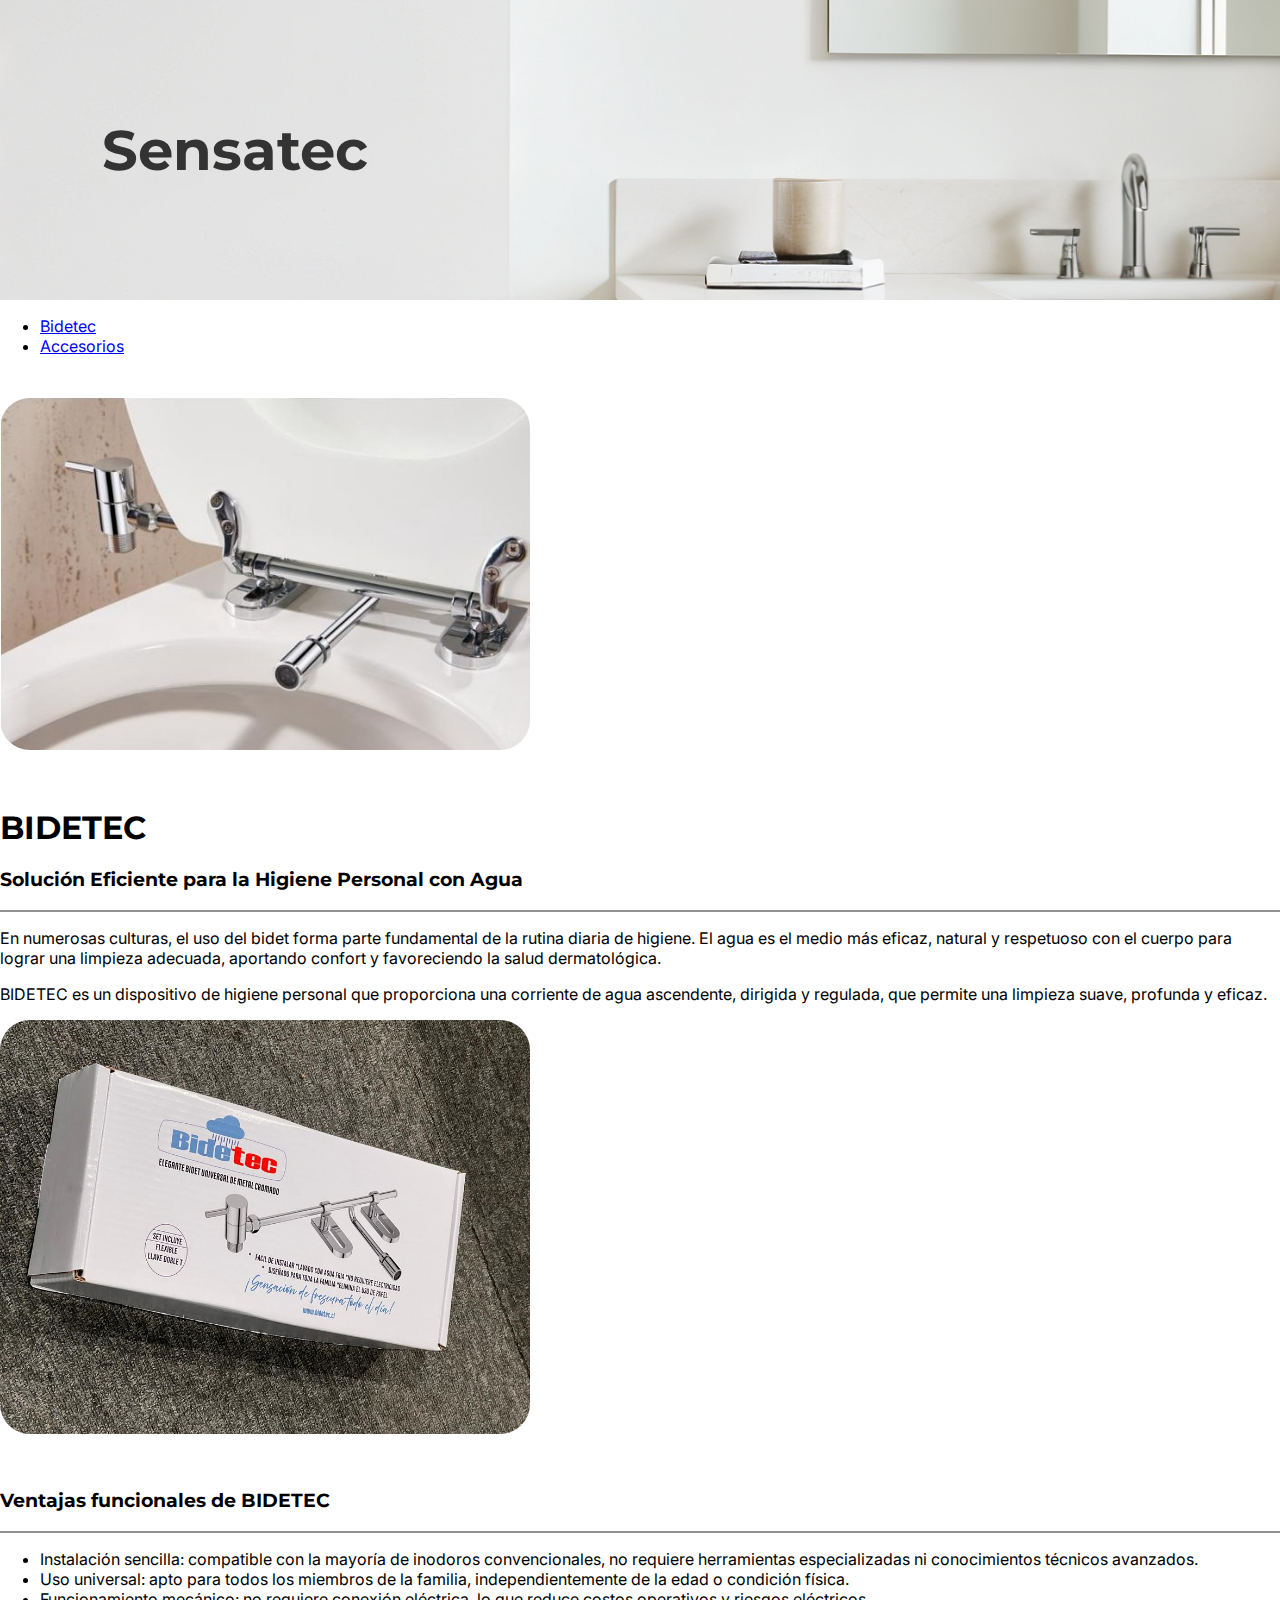
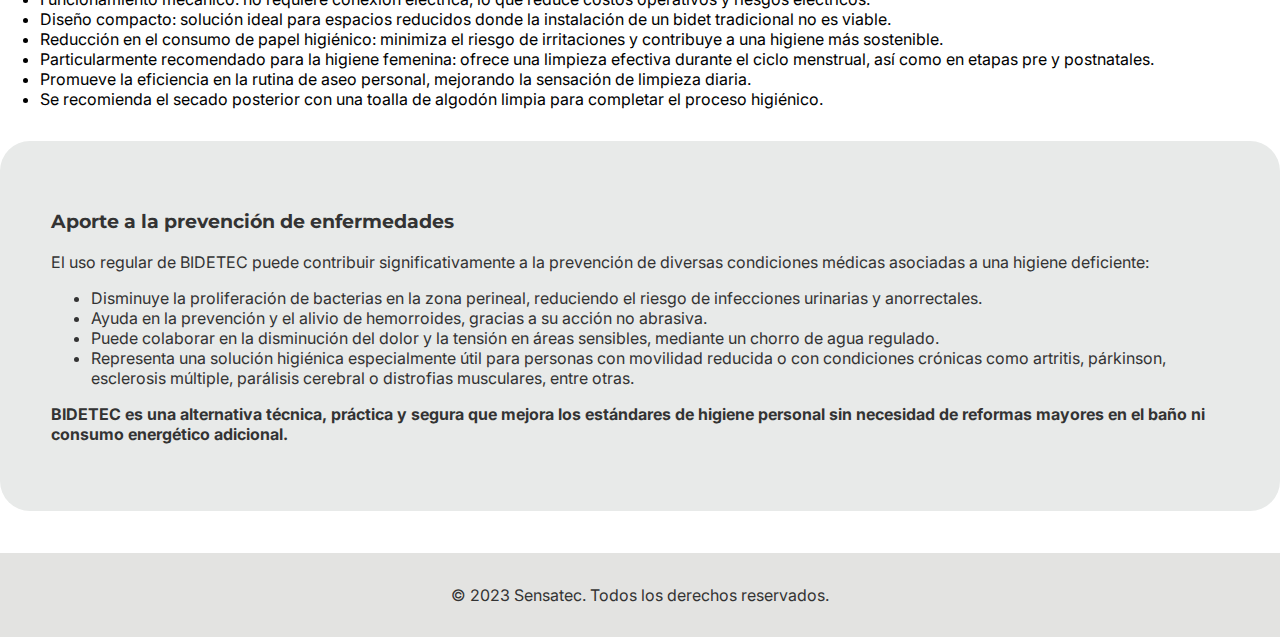
<file: index.html>
<!DOCTYPE html>
<html lang="es">
<head>
    <meta charset="UTF-8">
    <meta name="viewport" content="width=device-width, initial-scale=1.0">
    <title>Sensatec</title>
    <link href="https://cdn.jsdelivr.net/npm/bootstrap@5.3.7/dist/css/bootstrap.min.css" rel="stylesheet" integrity="sha384-LN+7fdVzj6u52u30Kp6M/trliBMCMKTyK833zpbD+pXdCLuTusPj697FH4R/5mcr" crossorigin="anonymous">
    <link rel="preconnect" href="https://fonts.googleapis.com">
    <link rel="preconnect" href="https://fonts.gstatic.com" crossorigin>
    <link href="https://fonts.googleapis.com/css2?family=Inter:ital,opsz,wght@0,14..32,100..900;1,14..32,100..900&family=Montserrat:ital,wght@0,100..900;1,100..900&display=swap" rel="stylesheet">
    <link rel="stylesheet" href="./css/style.css">
</head>
<body>
    <header>
        <h1><a href="./index.html">Sensatec</a></h1>
    </header>
    <nav class="navbar navbar-expand bg-body-tertiary">
      <div class="container-fluid">
        <div class="collapse navbar-collapse" id="navbarNav">
          <ul class="navbar-nav container">
            <!-- <li class="nav-item">
              <a class="nav-link" href="#">Decoración</a>
            </li> -->
            <li class="nav-item">
              <a class="nav-link" href="./index.html">Bidetec</a>
            </li>
            <li class="nav-item">
              <a class="nav-link" href="./templates/accesorios.html">Accesorios</a>
            </li>
          </ul>
        </div>
      </div>
    </nav>
    <main class="container container-main-biotec">
        <section>
            <div class="row">
                <div class="col reference-image">
                    <img src="./images/bidetec_1.jpg" alt="Imagen de bidet">
                    
                </div>
                <div class="col">
                  <div class="title-main">
                    <h1>BIDETEC</h1>
                    <h3>Solución Eficiente para la Higiene Personal con Agua</h3>
                  </div>
                    <p>En numerosas culturas, el uso del bidet forma parte fundamental de la rutina diaria de higiene. El agua es el medio más eficaz, natural y respetuoso con el cuerpo para lograr una limpieza adecuada, aportando confort y favoreciendo la salud dermatológica.</p>
                    <p>BIDETEC es un dispositivo de higiene personal que proporciona una corriente de agua ascendente, dirigida y regulada, que permite una limpieza suave, profunda y eficaz.</p>
                    
                </div>
            </div>
            <div class="row">
              <div class="col reference-image">
                <img class="regular-image" src="./images/bidetec_2.png" alt="Imagen packaging de BIDETEC">
              </div>
              <div class="col">
                <div class="title-main">
                  <h3>Ventajas funcionales de BIDETEC</h3>
                </div>
                    <ul>
                        <li>Instalación sencilla: compatible con la mayoría de inodoros convencionales, no requiere herramientas especializadas ni conocimientos técnicos avanzados.</li>
                        <li>Uso universal: apto para todos los miembros de la familia, independientemente de la edad o condición física.</li>
                        <li>Funcionamiento mecánico: no requiere conexión eléctrica, lo que reduce costos operativos y riesgos eléctricos.</li>
                        <li>Diseño compacto: solución ideal para espacios reducidos donde la instalación de un bidet tradicional no es viable.</li>
                        <li>Reducción en el consumo de papel higiénico: minimiza el riesgo de irritaciones y contribuye a una higiene más sostenible.</li>
                        <li>Particularmente recomendado para la higiene femenina: ofrece una limpieza efectiva durante el ciclo menstrual, así como en etapas pre y postnatales.</li>
                        <li>Promueve la eficiencia en la rutina de aseo personal, mejorando la sensación de limpieza diaria.</li>
                        <li>Se recomienda el secado posterior con una toalla de algodón limpia para completar el proceso higiénico.</li>
                    </ul>
              </div>
            </div>
        </section>
        <section>
          <div class="row" >
            <div class="col-md-10 offset-md-1 container-without-image">
              <h3>Aporte a la prevención de enfermedades</h3>
              <p>El uso regular de BIDETEC puede contribuir significativamente a la prevención de diversas condiciones médicas asociadas a una higiene deficiente:</p>
              <ul>
                  <li>Disminuye la proliferación de bacterias en la zona perineal, reduciendo el riesgo de infecciones urinarias y anorrectales.</li>
                  <li>Ayuda en la prevención y el alivio de hemorroides, gracias a su acción no abrasiva.</li>
                  <li>Puede colaborar en la disminución del dolor y la tensión en áreas sensibles, mediante un chorro de agua regulado.</li>
                  <li>Representa una solución higiénica especialmente útil para personas con movilidad reducida o con condiciones crónicas como artritis, párkinson, esclerosis múltiple, parálisis cerebral o distrofias musculares, entre otras.</li>
              </ul>
              <p><strong>BIDETEC es una alternativa técnica, práctica y segura que mejora los estándares de higiene personal sin necesidad de reformas mayores en el baño ni consumo energético adicional.</strong></p>
            </div>
          </div>
        </section>
      </main>
          <footer>
        <div class="container">
            <p class="text-center">© 2023 Sensatec. Todos los derechos reservados.</p>
        </div>
    </footer>
    <script src="https://cdn.jsdelivr.net/npm/bootstrap@5.3.7/dist/js/bootstrap.bundle.min.js" integrity="sha384-ndDqU0Gzau9qJ1lfW4pNLlhNTkCfHzAVBReH9diLvGRem5+R9g2FzA8ZGN954O5Q" crossorigin="anonymous"></script>
</body>
</html>
</file>
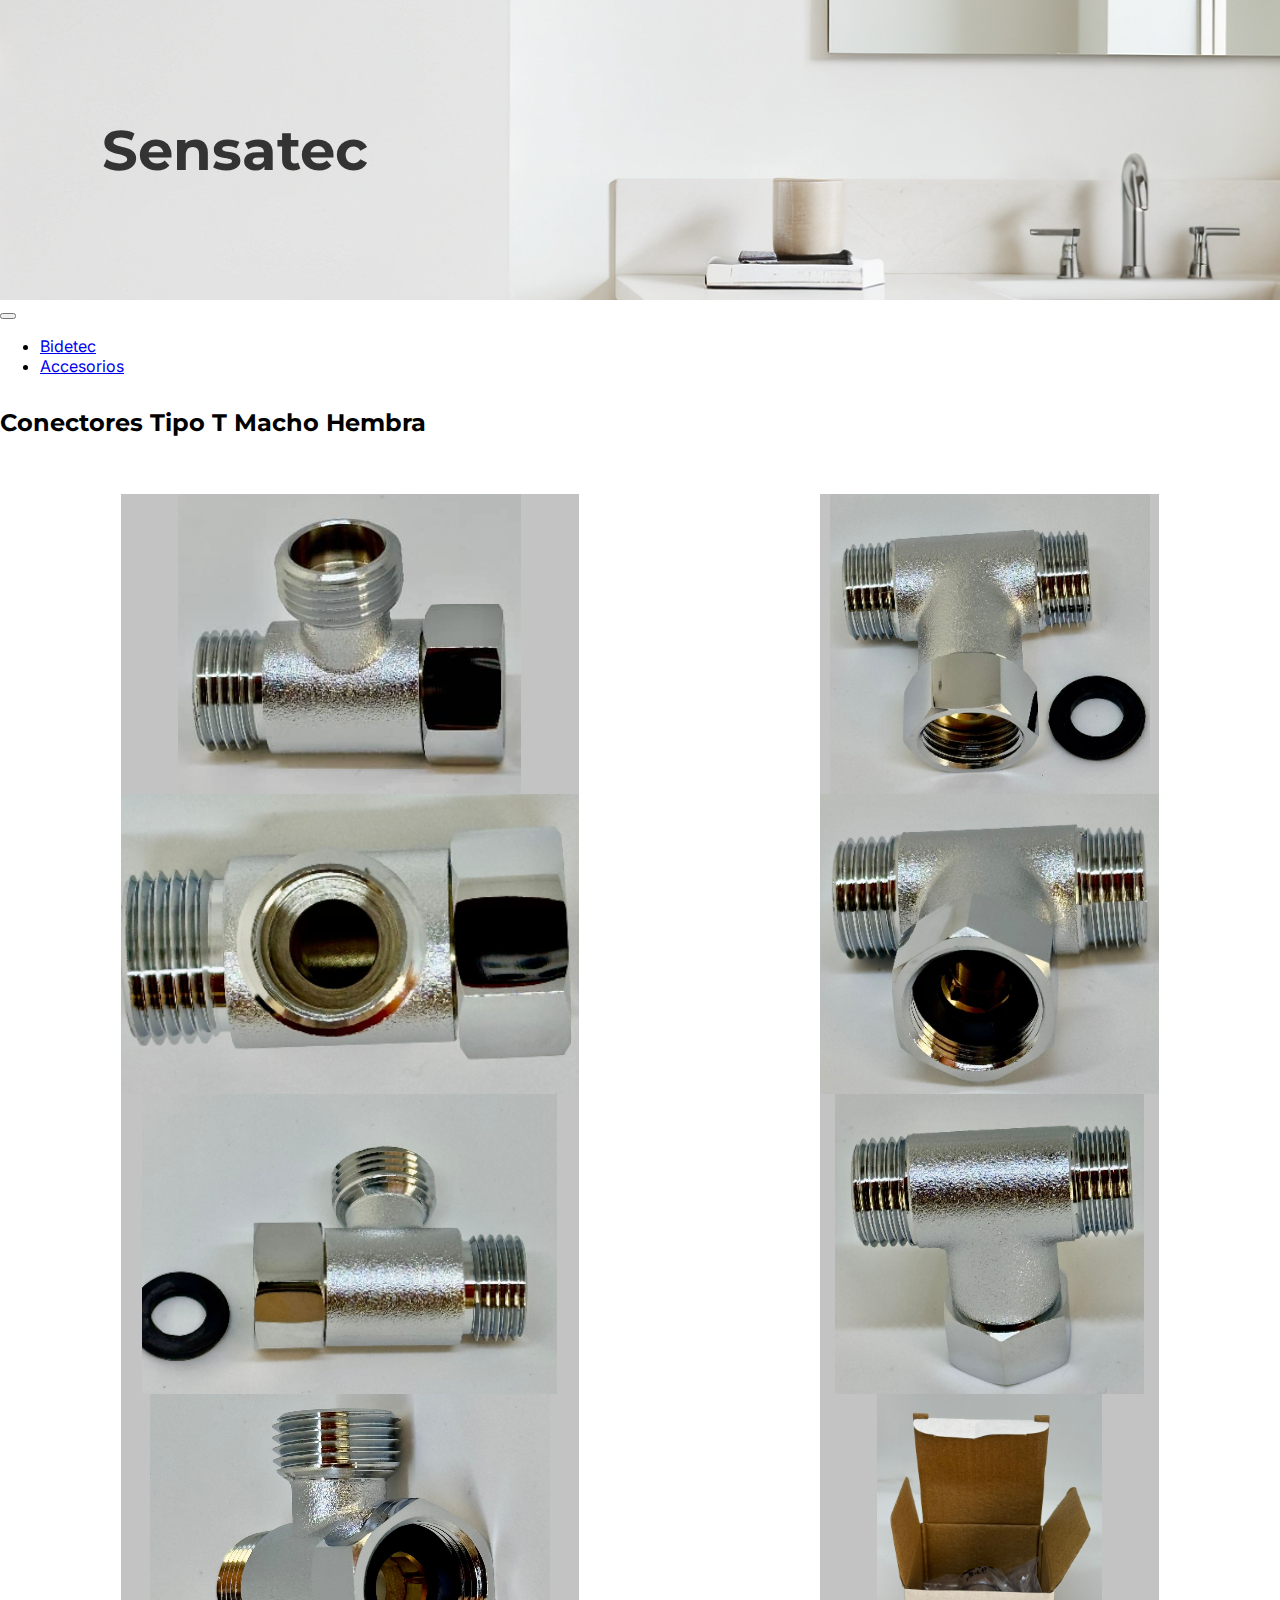
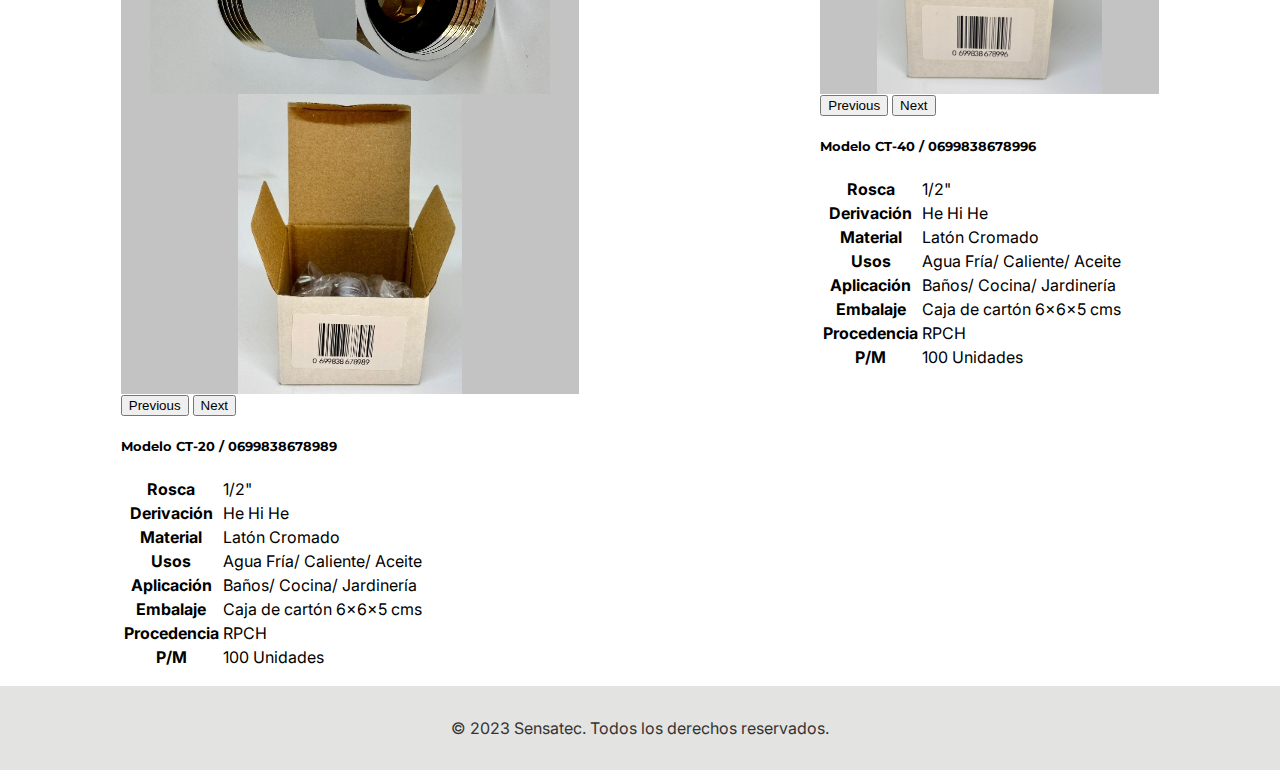
<file: templates/accesorios.html>
<!DOCTYPE html>
<html lang="es">
<head>
    <meta charset="UTF-8">
    <meta name="viewport" content="width=device-width, initial-scale=1.0">
    <title>Sensatec</title>
    <link href="https://cdn.jsdelivr.net/npm/bootstrap@5.3.7/dist/css/bootstrap.min.css" rel="stylesheet" integrity="sha384-LN+7fdVzj6u52u30Kp6M/trliBMCMKTyK833zpbD+pXdCLuTusPj697FH4R/5mcr" crossorigin="anonymous">
    <link rel="preconnect" href="https://fonts.googleapis.com">
    <link rel="preconnect" href="https://fonts.gstatic.com" crossorigin>
    <link href="https://fonts.googleapis.com/css2?family=Inter:ital,opsz,wght@0,14..32,100..900;1,14..32,100..900&family=Montserrat:ital,wght@0,100..900;1,100..900&display=swap" rel="stylesheet">
    <link rel="stylesheet" href="../css/style.css">
</head>
<body>
    <header>
        <h1><a href="../index.html">Sensatec</a></h1>
    </header>
    <nav class="navbar navbar-expand bg-body-tertiary">
      <div class="container-fluid">
         <!-- Botón de hamburguesa para móviles -->
    <button class="navbar-toggler" type="button" data-bs-toggle="collapse" data-bs-target="#navbarNav" 
      aria-controls="navbarNav" aria-expanded="false" aria-label="Toggle navigation">
      <span class="navbar-toggler-icon"></span>
    </button>
        <div class="collapse navbar-collapse" id="navbarNav">
          <ul class="navbar-nav container">
            <!-- <li class="nav-item">
              <a class="nav-link" href="#">Decoración</a>
            </li> -->
            <li class="nav-item">
              <a class="nav-link" href="../index.html">Bidetec</a>
            </li>
            <li class="nav-item">
              <a class="nav-link" href="./accesorios.html">Accesorios</a>
            </li>
          </ul>
        </div>
      </div>
    </nav>
    <main class="container mt">
        <section>
          <div>
            <h2 class="accesories-title">Conectores Tipo T Macho Hembra</h2>
          </div>
          <div class="row container-cards">
            <div class="card mb-3" style="max-width: 540px;">
              <div class="row g-0">
                <div class="col-md-12">
                  <!-- carrusel -->
                  <div id="carouselTC-20" class="carousel slide">
                    <div class="carousel-inner">
                      <div class="carousel-item active">
                        <div class="carousel-img-wrapper">
                        <img src="../images/CT-20/modeloCT_1.jpg" class="d-block w-100" alt="...">
                      </div>
                      </div>
                      <div class="carousel-item">
                        <div class="carousel-img-wrapper">
                        <img src="../images/CT-20/modeloCT_2.jpg" class="d-block w-100" alt="...">
                      </div>
                      </div>
                      <div class="carousel-item">
                        <div class="carousel-img-wrapper">
                        <img src="../images/CT-20/modeloCT_3.jpg" class="d-block w-100" alt="...">
                      </div>
                      </div>
                      <div class="carousel-item">
                        <div class="carousel-img-wrapper">
                        <img src="../images/CT-20/modeloCT_4.jpg" class="d-block w-100" alt="...">
                      </div>
                      </div>
                      <div class="carousel-item">
                        <div class="carousel-img-wrapper">
                        <img src="../images/CT-20/modelo_cajaCT20.jpg" class="d-block w-100" alt="...">
                      </div>
                      </div>
                    </div>
                    <button class="carousel-control-prev" type="button" data-bs-target="#carouselTC-20" data-bs-slide="prev">
                      <span class="carousel-control-prev-icon" aria-hidden="true"></span>
                      <span class="visually-hidden">Previous</span>
                    </button>
                    <button class="carousel-control-next" type="button" data-bs-target="#carouselTC-20" data-bs-slide="next">
                      <span class="carousel-control-next-icon" aria-hidden="true"></span>
                      <span class="visually-hidden">Next</span>
                    </button>
                </div>
                  <!-- fin carrusel -->
                <!-- </div> -->
                <!-- Informacion técnica -->
                <!-- <div class="col-md-8"> -->
                  <div class="card-body">
                    <h5 class="card-title">Modelo CT-20 / 0699838678989</h5>
                    <table class="table table-striped">
                      <tbody>
                        <tr>
                          <th scope="row">Rosca</th>
                          <td>1/2"</td>
                        </tr>
                        <tr>
                          <th scope="row">Derivación</th>
                          <td>He Hi He</td>
                        </tr>
                        <tr>
                          <th scope="row">Material</th>
                          <td>Latón Cromado</td>
                        </tr>
                        <tr>
                          <th scope="row">Usos</th>
                          <td>Agua Fría/ Caliente/ Aceite</td>
                        </tr>
                        <tr>
                          <th scope="row">Aplicación</th>
                          <td>Baños/ Cocina/ Jardinería</td>
                        </tr>
                        <tr>
                          <th scope="row">Embalaje</th>
                          <td>Caja de cartón 6x6x5 cms</td>
                        </tr>
                        <tr>
                          <th scope="row">Procedencia</th>
                          <td>RPCH</td>
                        </tr>
                        <tr>
                          <th scope="row">P/M</th>
                          <td>100 Unidades</td>
                        </tr>
                      </tbody>
                    </table>                  
                  </div>
                </div>
              </div>
            </div>
             <div class="card mb-3" style="max-width: 540px;">
              <div class="row g-0">
                <div class="col-md-12">
                  <!-- carrusel -->
                  <div id="carouselTC-40" class="carousel slide">
                  <div class="carousel-inner">
                    <div class="carousel-item active">
                      <div class="carousel-img-wrapper">
                      <img src="../images/CT-40/modeloCT_1.jpg" class="d-block w-100" alt="...">
                    </div>
                    </div>
                    <div class="carousel-item">
                      <div class="carousel-img-wrapper">
                      <img src="../images/CT-40/modeloCT_2.jpg" class="d-block w-100" alt="...">
                    </div>
                    </div>
                    <div class="carousel-item">
                      <div class="carousel-img-wrapper">
                      <img src="../images/CT-40/modeloCT_3.jpg" class="d-block w-100" alt="...">
                    </div>
                    </div>
                    <div class="carousel-item">
                      <div class="carousel-img-wrapper">
                      <img src="../images/CT-40/modelo_caja.jpg" class="d-block w-100" alt="...">
                    </div>
                    </div>
                  </div>
                  <button class="carousel-control-prev" type="button" data-bs-target="#carouselTC-40" data-bs-slide="prev">
                    <span class="carousel-control-prev-icon" aria-hidden="true"></span>
                    <span class="visually-hidden">Previous</span>
                  </button>
                  <button class="carousel-control-next" type="button" data-bs-target="#carouselTC-40" data-bs-slide="next">
                    <span class="carousel-control-next-icon" aria-hidden="true"></span>
                    <span class="visually-hidden">Next</span>
                  </button>
                </div>
                  <!-- fin carrusel -->
                <!-- </div> -->
                <!-- Informacion técnica -->
                <!-- <div class="col-md-8"> -->
                  <div class="card-body">
                    <h5 class="card-title">Modelo CT-40 / 0699838678996</h5>
                    <table class="table table-striped">
                      <tbody>
                        <tr>
                          <th scope="row">Rosca</th>
                          <td>1/2"</td>
                        </tr>
                        <tr>
                          <th scope="row">Derivación</th>
                          <td>He Hi He</td>
                        </tr>
                        <tr>
                          <th scope="row">Material</th>
                          <td>Latón Cromado</td>
                        </tr>
                        <tr>
                          <th scope="row">Usos</th>
                          <td>Agua Fría/ Caliente/ Aceite</td>
                        </tr>
                        <tr>
                          <th scope="row">Aplicación</th>
                          <td>Baños/ Cocina/ Jardinería</td>
                        </tr>
                        <tr>
                          <th scope="row">Embalaje</th>
                          <td>Caja de cartón 6x6x5 cms</td>
                        </tr>
                        <tr>
                          <th scope="row">Procedencia</th>
                          <td>RPCH</td>
                        </tr>
                        <tr>
                          <th scope="row">P/M</th>
                          <td>100 Unidades</td>
                        </tr>
                      </tbody>
                    </table>                  
                  </div>
                </div>
              </div>
            </div>
          </div>
        </section>

      </main>
          <footer>
        <div class="container">
            <p class="text-center">© 2023 Sensatec. Todos los derechos reservados.</p>
        </div>
    </footer>
    <script src="https://cdn.jsdelivr.net/npm/bootstrap@5.3.7/dist/js/bootstrap.bundle.min.js" integrity="sha384-ndDqU0Gzau9qJ1lfW4pNLlhNTkCfHzAVBReH9diLvGRem5+R9g2FzA8ZGN954O5Q" crossorigin="anonymous"></script>
</body>
</html>
</file>
<file: css/style.css>
:root {
  --color-primario: #E8EAE9;
  --color-secundario: #929090;
  --color-texto: #333;
}


body{
    font-family: 'Inter', sans-serif;
    margin: 0;
    padding: 0;
}

h1, h2, h3, h4, h5, h6 {
    font-family: 'Montserrat', sans-serif;
}

.reference-image img{
    border-radius: 30px;
    max-width: 530px;
    margin-bottom: 2rem;
}

header{
    object-fit: cover;
    width: 100%;
    height: 300px;
    background-image: url("../images/header_min.jpg");
    display: flex;
    align-items: center;
    padding: 0 8%;
}

header h1 a{
    color: var(--color-texto);
    font-weight: 700;
    text-decoration: none;
    font-size: 3.5rem;
}

.accesories-title {
    margin-top: 2rem;
}

.container-main-biotec {
    padding:  2% 0;
    margin-top: 1rem;
}

.title-main {
    border-bottom: 2px solid #929090;
    margin-bottom: 1rem;
}

.container-without-image{
    border-radius: 30px;
    background-color: var(--color-primario);
    color: var(--color-texto);
    margin-top: 2rem;
    padding: 4%;
}

.container-cards {
    display: flex;
    flex-wrap: wrap;
    flex-direction: row;
    justify-content: space-around;
    margin-top: 2rem;
}

.carousel-img-wrapper {
  width: 100%; 
  height: 300px;
  background-color: #C3C3C3;
  display: flex;
  justify-content: center;
  align-items: center;
  overflow: hidden;
}

.carousel-img-wrapper img {
  max-width: 100%;
  max-height: 100%;
  object-fit: contain;
}

.card{
    padding-top: 25px;
}

footer {
    background-color: #E3E3E1;
    color: var(--color-texto);
    padding: 1rem 0;
    text-align: center;
    margin-top: 1rem;
}

@media (max-width: 999px) {
    header {
        height: 150px;
        font-size: 2.5rem;
        background-color: #E4E4E4;
        background-image: none;
    }

    .container-main-biotec {
        padding: 0 8%;
    }
    
    .reference-image img{
        max-width: 280px;
    }

    .carousel-img-wrapper{
        max-height: 280px;;
    }
}
</file>
